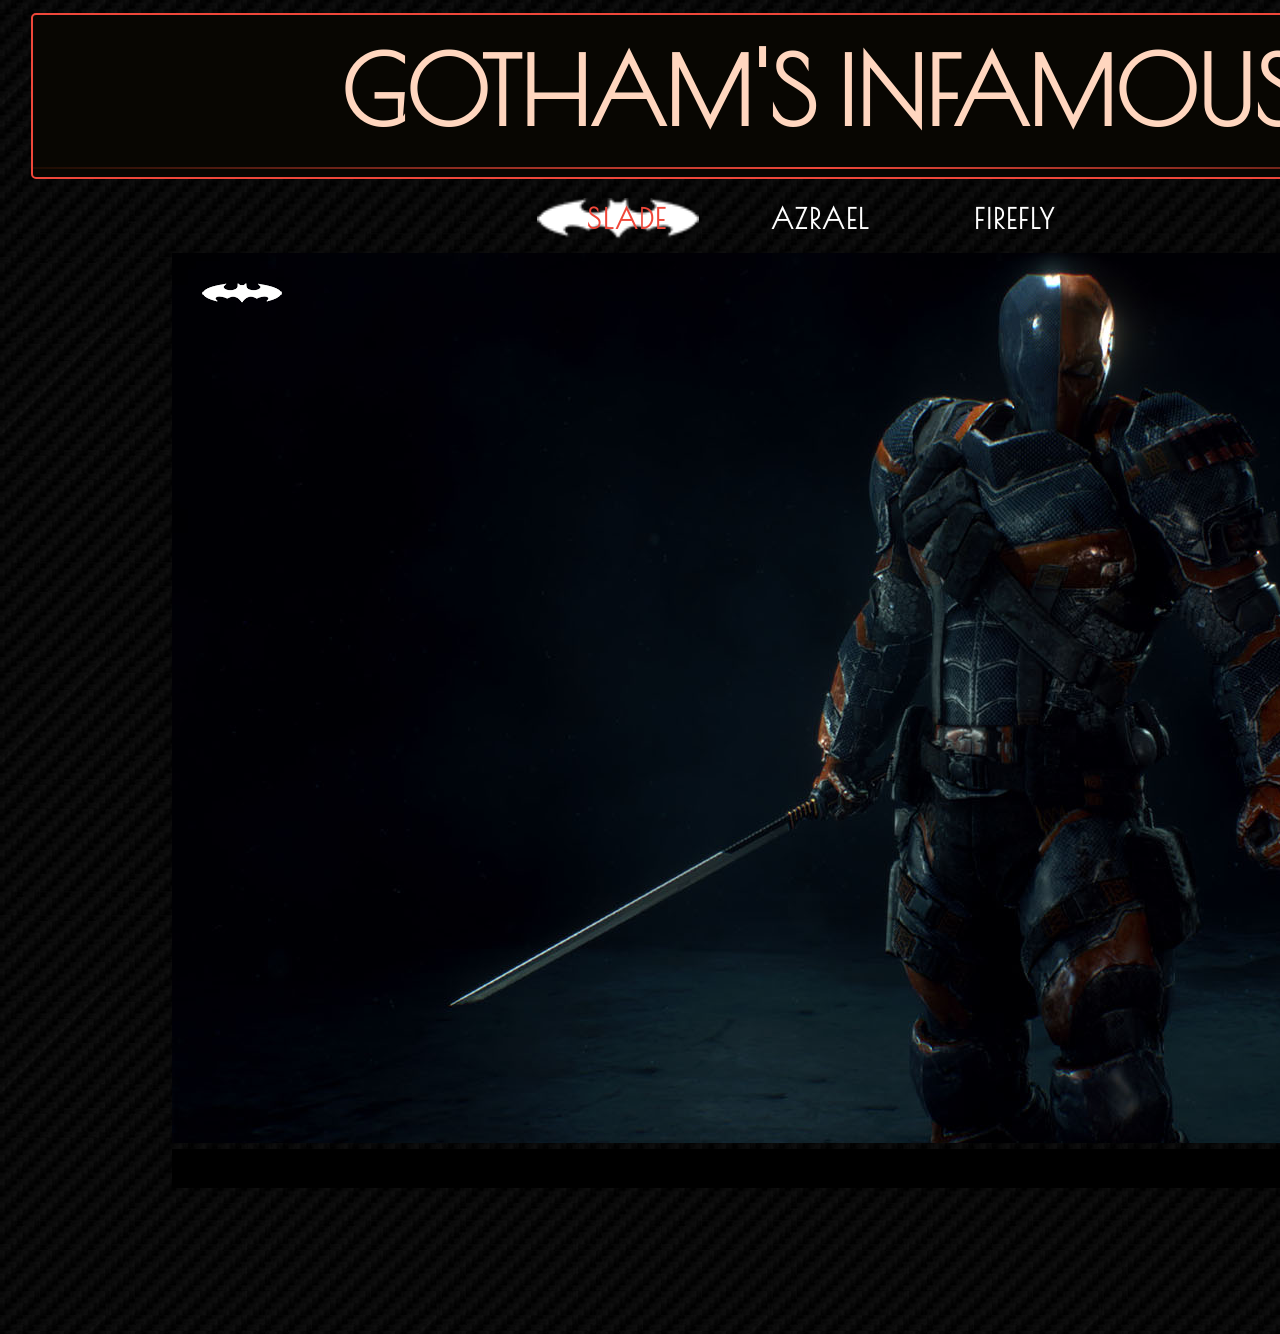
<file: WebDesign/batman/index.html>
<!DOCTYPE html>
<html lang="en">
<head>
<meta charset="UTF-8">
        <title>Batman</title>


<link href="https://fonts.googleapis.com/css?family=Poiret+One" rel="stylesheet">
<link href="stylesheet.css" rel="stylesheet">
  <script type="text/javascript" src="//code.jquery.com/jquery-1.8.3.js"></script>
  <script type="text/javascript" src="http://qtip2.com/v/stable/jquery.qtip.js"></script>
    <link rel="stylesheet" type="text/css" href="QTIP.css">

<link rel="icon" href="favicon.ico" type="image/x-icon">
<link rel="shortcut icon" href="favicon.ico" type="image/x-icon">


    
<style type="text/css">
body {
padding: 5px;
}

.tooltip-content {
    display: inline;
    position:relative;
}
</style>


<script type='text/javascript'>//<![CDATA[
$(window).load(function(){
// Create the tooltips only when document ready
$(document).ready(function () {
    // MAKE SURE YOUR SELECTOR MATCHES SOMETHING IN YOUR HTML!!!
    $('area[alt]').each(function () {
        var elem = $(this),
            map = elem.parent(),
            image = $('img[usemap="#'+map.attr('name')+'"]');
        
        elem.qtip({
            content: {
                text: $('#charMap-' + elem.attr('alt')), // Attempt to grab content from #statesMap-<State> elements first
                attr: 'alt' // No content? Grab the content from the 'alt' attribute
            },
            position: {
                viewport: image
            },
            show: {
                event: 'hover',
                solo: true
            },
            hide: {
                // Allow the user to hover on the tooltip
                fixed: true,
                delay: 200
            },
            style: {
                classes: 'qtip-tipsy'
            }
        });
    });
});
});//]]> 

</script>

<!----------------------------------------------------------------------o-->
</head>


<body>
<div id="wrapper">

<a id="top"></a>

<header>

<h1>GOTHAM'S INFAMOUS</h1>
<hr />

</header>

<div id="nav" class="container">
	<ul>
		<li><a class="current" href="index.html">SLADE</a></li>
		<li><a href="Azrael.html">AZRAEL</a></li>
		<li><a href="Firefly.html">FIREFLY</a></li>	
	</ul>
</div>


<main>
<nav role="navigation">
  <div id="menuToggle">

    <input type="checkbox" />
    
	<span></span>
	<span></span>   

    <ul id="menu">
     <a href="#"><h2>Deathstroke</h2></a>
<!-- 		<p> My name is character name </p></li>
      <a href="https://erikterwan.com/" target="_blank"><li>Show me more</li></a>
-->
<li> Identity: Slade Wilson</li> 
<li> Alias: </li> 
<li> Lethality: High</li> 
<li> Notoriety: Medium</li> 
<li> Volatility: Low</li> 
<li> Location: Unkown</li> 
<li> Bio: </li> 
<p> Possesses enhanced strength, speed, agility, and durability granted by an experimental serum. Also possesses a healing factor in his blood that enables him to recover from physical injury much faster than a normal person; however, it does have limitations, as it could not heal his missing eye and cannot regenerate entire limbs.</p>
    </ul>
  </div>
</nav>

 <div id="demo-imagemap">

    <img width="1582" height="890" border="0" usemap="#charMap" outline: none; alt="deathstroke" src="deathstroke.jpg" />
    <map id="charMap" name="charMap" outline: none;>
    <area target="" alt="sword" title="sword" href="" coords="310,754,261,754,726,495,718,525" shape="poly">
    <area target="" alt="pouches" title="pouches" href="" coords="799,362,849,285,792,186,765,182,720,251,737,286,768,334" shape="poly">
    <area target="" alt="radio" title="radio" href="" coords="986,569,1006,576,1032,668,996,701,987,704,940,581,972,550" shape="poly">
    <area target="" alt="grenade" title="grenade" href="" coords="973,517,1003,504,1001,478,990,457,978,442,944,460,952,490" shape="poly">
    <area target="" alt="shells" title="shells" href="" coords="1014,229,1085,205,1079,185,1054,157,986,178" shape="poly">
    <area target="" alt="helmet" title="helmet" href="" coords="887,180,933,138,947,75,926,25,905,16,852,22,832,40,825,75,831,124,850,159,870,176" shape="poly">
    <area target="" alt="belt" title="belt" href="" coords="748,514,779,544,894,532,943,511,958,509,933,464,828,471,754,465,743,497" shape="poly">
    <area target="" alt="idk" title="idk" href="" coords="1085,242,1103,263,1109,286,1078,305,1046,316,1026,284,1029,263" shape="poly">
    </map>
  
    <div id="charMap-sword" class="tooltip-content">
       <a href="index.html">It's a super cool sword</a>
    </div>
	
    <div id="charMap-pouches" class="tooltip-content">
        <a href="index.html">dope-ass pouch</a>
    </div>
    
    <div id="charMap-radio" class="tooltip-content">
        <a href="index.html">cool radio</a>
    </div>

    <div id="charMap-grenade" class="tooltip-content">
        <a href="index.html"> ...boom</a>
    </div>

    <div id="charMap-shells" class="tooltip-content">
        <a href="index.html"> Can't always rely on the sword...</a>
    </div>

    <div id="charMap-helmet" class="tooltip-content">
        <a href="index.html"> Signature helmet after the loss of his right eye.</a>
    </div>

    <div id="charMap-belt" class="tooltip-content">
        <a href="index.html"> A belt...of...utility</a>
    </div>

    <div id="charMap-idk" class="tooltip-content">
        <a href="index.html"> idk what this is</a>
    </div>

</div>


<div id="strip"></div>


</main>


</div>

<script>
  // tell the embed parent frame the height of the content
  if (window.parent && window.parent.parent){
    window.parent.parent.postMessage(["resultsFrame", {
      height: document.body.getBoundingClientRect().height,
      slug: "None"
    }], "*")
  }
</script>

</body>
</html>
</file>
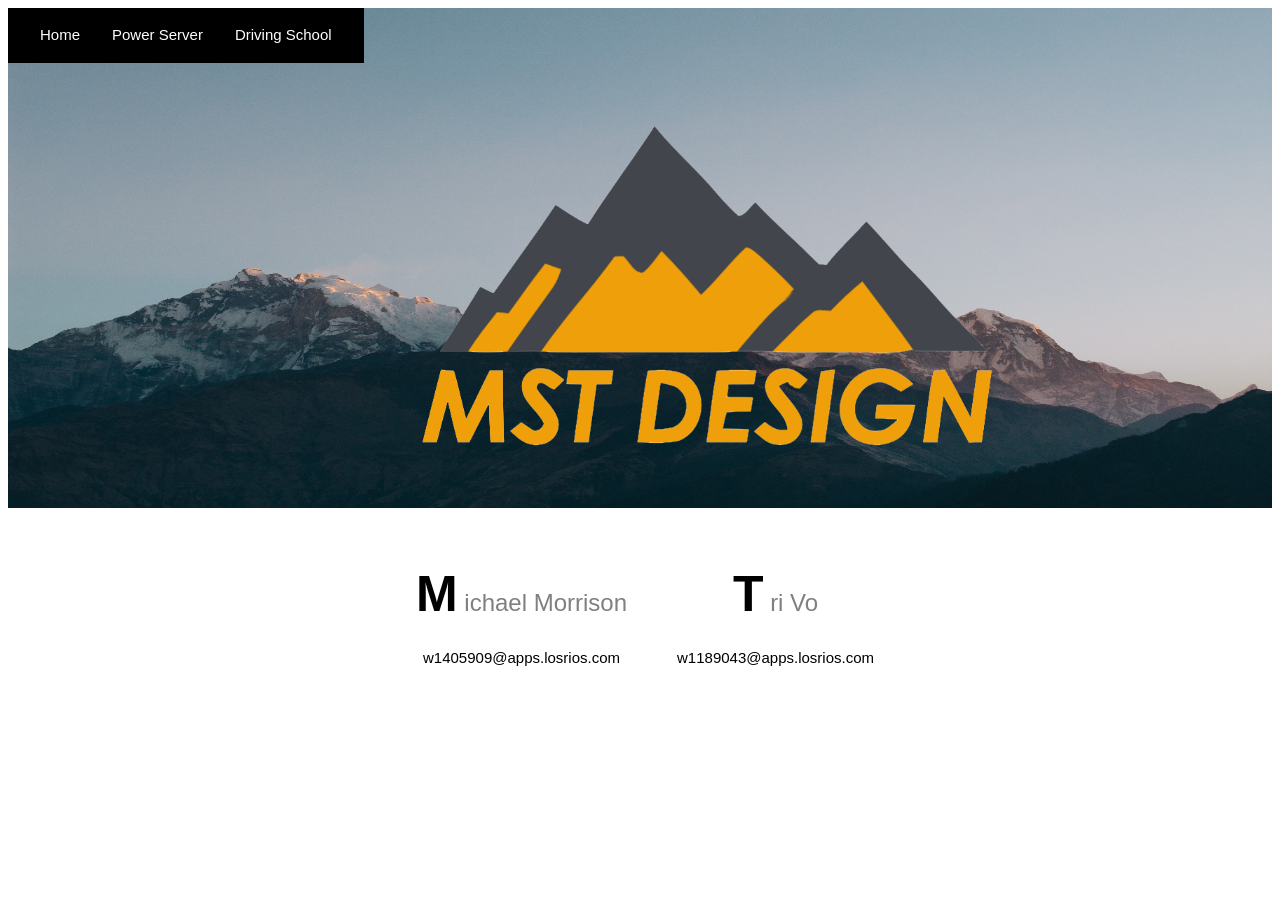
<file: WebDesign/MST Designs/index.html>
<!DOCTYPE html>
<html lang="en">
<head>
<meta charset="UTF-8">
<title>Team MST</title>
<meta charset="UTF-8">
<link rel="stylesheet" href="styles/index.css">
<link rel="icon" href="drivingschool/images/favicon.ico" type="image/x-icon">
<link rel="shortcut icon" href="drivingschool/images/favicon.ico" type="image/x-icon">

</head>

<body>

<div class="topbar">
 <div class="bar">
  <a href="index.html" class="button">Home</a>
  <a href="http://power.arc.losrios.edu/" class="button">Power Server</a>
  <a href="drivingschool/index.html" class="button">Driving School</a>
 </div>
</div>

<div class="displayContainer">
<img src="images/background4k.jpg" style="width:100%;min-height:250px;max-height:500px;">
  <div class="logo"><img src="images/mstlogo(big).png" class="resizeLogo" ></div>
</div>

<div class="info">
<div class="row">
<div class="third">
  <h3>
  <div class="hello"><strong>M</strong><span class="hellotext">Howdy!</span></div>
  <a href="mailto:w1405909@apps.losrios.com?subject=Feedback" class="email">ichael Morrison</a></h3>
  <p>w1405909@apps.losrios.com</p>
</div>

<div class="third">
  <h3>
  <div class="hello"><strong>T</strong><span class="hellotext">Partner!</span></div>
  <a href="mailto:w1189043@apps.losrios.com?subject=Feedback" class="email">ri Vo</a></h3>
  <p>w1189043@apps.losrios.com</p>
</div>

</div>
</div>

</body>
</html>
</file>
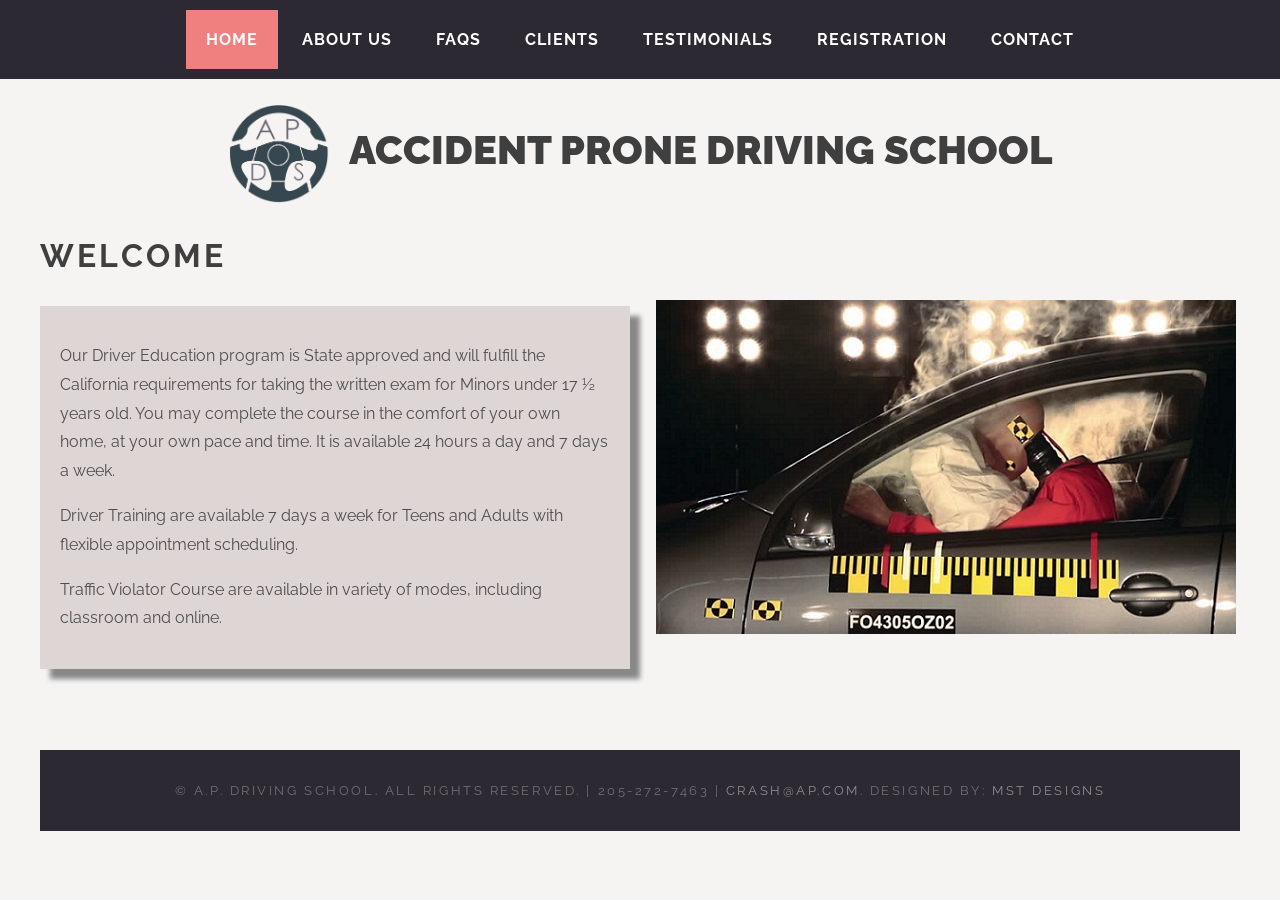
<file: WebDesign/MST Designs/drivingschool/index.html>
<!DOCTYPE html>
<html>
<head>
	<title>Accident Prone Driving School</title>
	<meta charset="UTF-8">
	<link rel="stylesheet" href="stylesheets/layout.css?v={random number/string}">
	<link rel="stylesheet" href="stylesheets/indexcontent.css?v={random number/string}">
	<link rel="icon" href="images/favicon.ico" type="image/x-icon">
	<link rel="shortcut icon" href="images/favicon.ico" type="image/x-icon">
	<link href="https://fonts.googleapis.com/css?family=Raleway" rel="stylesheet">
</head><!-- End head -->

<body>

<div id="header">
	<div id="nav" class="container">
		<ul>
			<li><a class="current" href="index.html">Home</a></li>
			<li><a href="about.html">About Us</a></li>
			<li><a href="FAQ.html">FAQs</a></li>
			<li><a href="clients.html">Clients</a></li>
			<li><a href="testimonials.html">Testimonials</a></li>
			<li><a href="registration.html">Registration</a></li>
			<li><a href="contact.html">Contact</a></li>
		</ul>
	</div>
</div>

<div id="logo" class="container">
	<h1><img src="images/wheel.png" height="100" width="100"><a href="index.html"><span>Accident Prone DRIVING SCHOOL</span></a></h1>
</div>

<div id="page" class="container">
	<div id="content">
		<div class="title">
			<h2>Welcome</h2>
		</div>
	<div id="formwrap2">
		<p>Our Driver Education program is State approved and will fulfill the California requirements for taking the written exam for Minors under 17 &frac12; years old. You may complete the course in the comfort of your own home, at your own pace and time. It is available 24 hours a day and 7 days a week.</p>
		<p>Driver Training are available 7 days a week for Teens and Adults with flexible appointment scheduling.</p>
		<p>Traffic Violator Course are available in variety of modes, including classroom and online.</p>
	</div></div>
	<div id="sidebar">
	<div id="slideshow">
	  <div class="slide-wrapper">
	    <div class="slide"><img src="images/welcome.jpg"></div>
			<div class="slide"><img src="images/welcome2.jpg"></div>
			<div class="slide"><img src="images/welcome3.jpg"></div>
			<div class="slide"><img src="images/welcome4.jpg"></div>
	  </div>
	</div>
</div>
</div>

<div id="copyright" class="container">
	<p>&copy; A.P. Driving School. All rights reserved. | 205-272-7463 | <a href="mailto:crash@ap.com">crash@ap.com</a>. Designed by: <a href="http://power.arc.losrios.edu/~lgroup1/cisw300/">MST Designs</a></p>
</div>
</body><!-- End body -->
</html><!-- End html -->
</file>
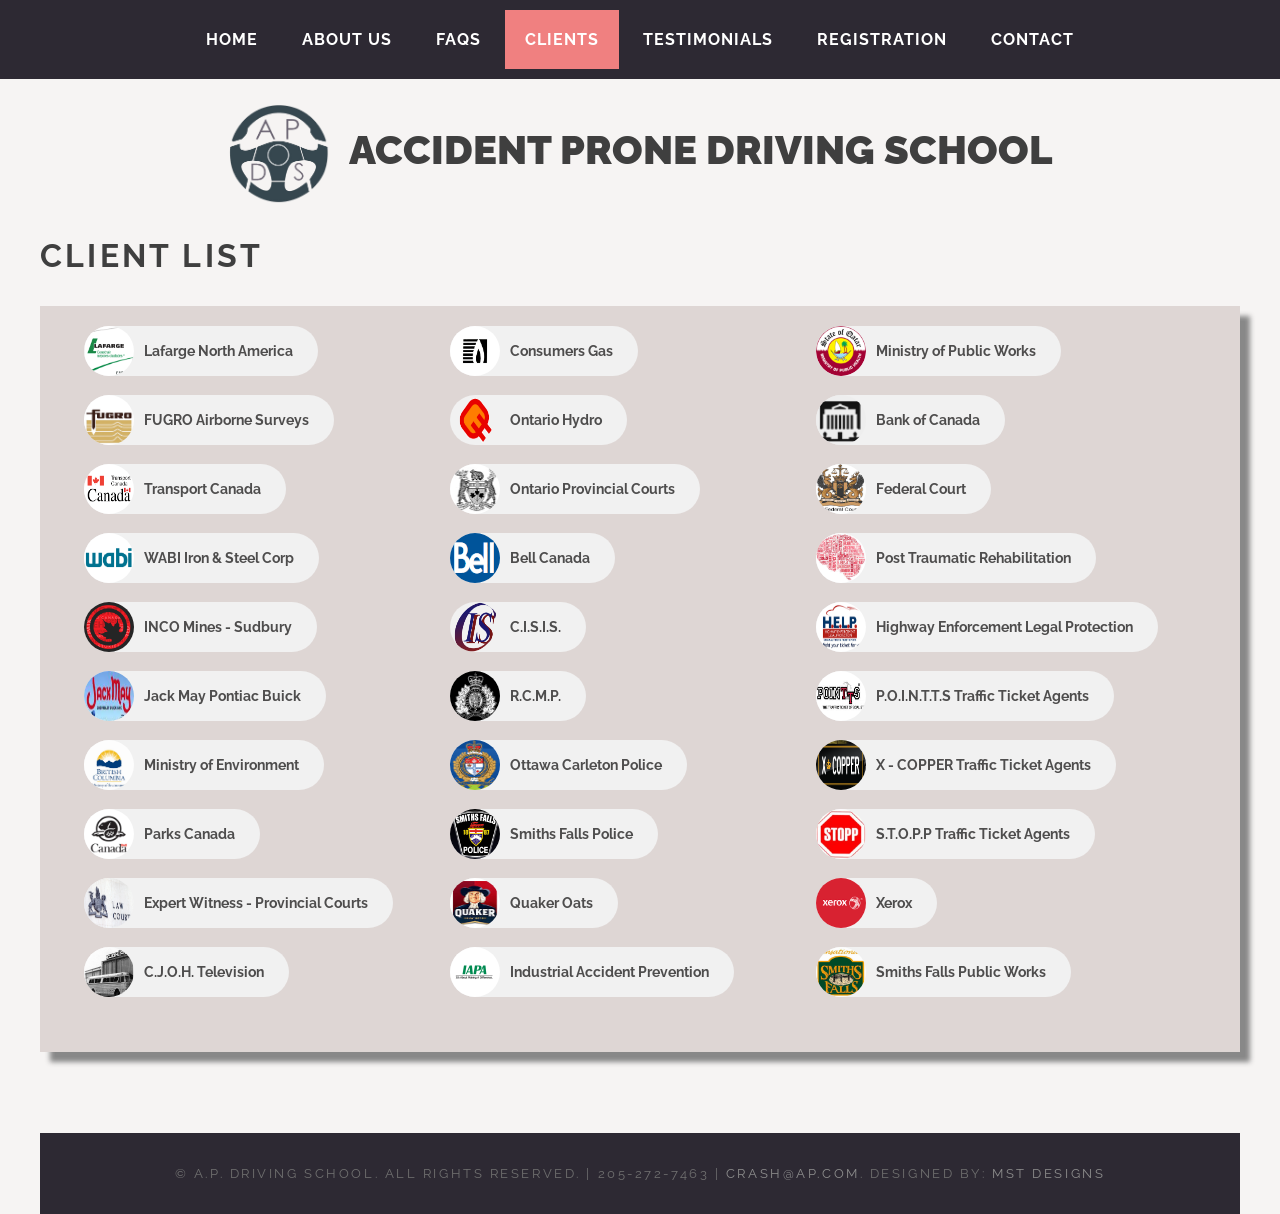
<file: WebDesign/MST Designs/drivingschool/clients.html>
<!DOCTYPE html>
<html>
<head>
	<title>Accident Prone Driving School</title>
	<meta charset="UTF-8">
	<link rel="stylesheet" href="stylesheets/layout.css">
	<link rel="stylesheet" href="stylesheets/clientcontent.css">
	<link rel="icon" href="images/favicon.ico" type="image/x-icon">
	<link rel="shortcut icon" href="images/favicon.ico" type="image/x-icon">
<link href="https://fonts.googleapis.com/css?family=Raleway" rel="stylesheet">
</head><!-- End head -->

<body>

<div id="header">
	<div id="nav" class="container">
		<ul>
			<li><a href="index.html">Home</a></li>
			<li><a href="about.html">About Us</a></li>
			<li><a href="FAQ.html">FAQs</a></li>
			<li><a class="current" href="clients.html">Clients</a></li>
			<li><a href="testimonials.html">Testimonials</a></li>
			<li><a href="registration.html">Registration</a></li>
			<li><a href="contact.html">Contact</a></li>
		</ul>
	</div>
</div>

<div id="logo" class="container">
	<h1><img src="images/wheel.png" height="100" width="100"><a href="index.html"><span>Accident Prone DRIVING SCHOOL</span></a></h1>
</div>

<div id="page" class="container">
	<div id="content">
		<div class="title">
			<h2>CLIENT LIST</h2>
		</div>
<div id="formwrap">
	<div class="container">
		<div class="row">
			<div class="column"><!-- Column 1 -->
				<div class="chip">
				<img src="images/clients/1.gif" width="96" height="96">
				<b>Lafarge North America</b>
				</div><br><br>

				<div class="chip">
				<img src="images/clients/2.jpg" width="96" height="96">
				<b>FUGRO Airborne Surveys</b>
				</div><br><br>

				<div class="chip">
				<img src="images/clients/3.png" width="96" height="96">
				<b>Transport Canada</b>
				</div><br><br>

				<div class="chip">
				<img src="images/clients/4.png" width="96" height="96">
				<b>WABI Iron &amp; Steel Corp</b>
				</div><br><br>

				<div class="chip">
				<img src="images/clients/5.png" width="96" height="96">
				<b>INCO Mines - Sudbury</b>
				</div><br><br>

				<div class="chip">
				<img src="images/clients/6.png" width="96" height="96">
				<b>Jack May Pontiac Buick</b>
				</div><br><br>

				<div class="chip">
				<img src="images/clients/7.jpg" width="96" height="96">
				<b>Ministry of Environment</b>
				</div><br><br>

				<div class="chip">
				<img src="images/clients/8.jpg" width="96" height="96">
				<b>Parks Canada</b>
				</div><br><br>

				<div class="chip">
				<img src="images/clients/9.jpg" width="96" height="96">
				<b>Expert Witness - Provincial Courts</b>
				</div><br><br>

				<div class="chip">
				<img src="images/clients/10.jpg" width="96" height="96">
				<b>C.J.O.H. Television</b>
				</div><br><br>
			</div><!-- End of Column 1-->

			<div class="column"><!-- Column 2 -->
				<div class="chip">
				<img src="images/clients/11.jpg" width="96" height="96">
				<b>Consumers Gas</b>
				</div><br><br>

				<div class="chip">
				<img src="images/clients/12.png" width="96" height="96">
				<b>Ontario Hydro</b>
				</div><br><br>

				<div class="chip">
				<img src="images/clients/13.png" width="96" height="96">
				<b>Ontario Provincial Courts</b>
				</div><br><br>

				<div class="chip">
				<img src="images/clients/14.png" width="96" height="96">
				<b>Bell Canada</b>
				</div><br><br>

				<div class="chip">
				<img src="images/clients/15.png" width="96" height="96">
				<b>C.I.S.I.S.</b>
				</div><br><br>

				<div class="chip">
				<img src="images/clients/16.png" width="96" height="96">
				<b>R.C.M.P.</b>
				</div><br><br>

				<div class="chip">
				<img src="images/clients/17.png" width="96" height="96">
				<b>Ottawa Carleton Police</b>
				</div><br><br>

				<div class="chip">
				<img src="images/clients/18.png" width="96" height="96">
				<b>Smiths Falls Police</b>
				</div><br><br>

				<div class="chip">
				<img src="images/clients/19.png" width="96" height="96">
				<b>Quaker Oats</b>
				</div><br><br>

				<div class="chip">
				<img src="images/clients/20.gif" width="96" height="96">
				<b>Industrial Accident Prevention </b>
				</div><br><br>
			</div><!-- End of Column 2-->

			<div class="column"><!-- Column 3 -->
				<div class="chip">
				<img src="images/clients/21.png" width="96" height="96">
				<b>Ministry of Public Works</b>
				</div><br><br>

				<div class="chip">
				<img src="images/clients/22.png" width="96" height="96">
				<b>Bank of Canada</b>
				</div><br><br>

				<div class="chip">
				<img src="images/clients/23.png" width="96" height="96">
				<b>Federal Court</b>
				</div><br><br>

				<div class="chip">
				<img src="images/clients/24.png" width="96" height="96">
				<b>Post Traumatic Rehabilitation</b>
				</div><br><br>

				<div class="chip">
				<img src="images/clients/25.png" width="96" height="96">
				<b>Highway Enforcement Legal Protection</b>
				</div><br><br>

				<div class="chip">
				<img src="images/clients/26.png" width="96" height="96">
				<b>P.O.I.N.T.T.S Traffic Ticket Agents</b>
				</div><br><br>

				<div class="chip">
				<img src="images/clients/27.png" width="96" height="96">
				<b>X - COPPER Traffic Ticket Agents</b>
				</div><br><br>

				<div class="chip">
				<img src="images/clients/28.png" width="96" height="96">
				<b>S.T.O.P.P Traffic Ticket Agents</b>
				</div><br><br>

				<div class="chip">
				<img src="images/clients/29.png" width="96" height="96">
				<b>Xerox</b>
				</div><br><br>

				<div class="chip">
				<img src="images/clients/30.png" width="96" height="96">
				<b>Smiths Falls Public Works</b>
				</div><br><br>
			</div><!-- End of Column 3-->
		</div>
	</div>
</div>
	</div>
</div>
<div id="copyright" class="container">
	<p>&copy; A.P. Driving School. All rights reserved. | 205-272-7463 | <a href="mailto:crash@ap.com">crash@ap.com</a>. Designed by: <a href="http://power.arc.losrios.edu/~lgroup1/cisw300/">MST Designs</a></p>
</div>
</body><!-- End body -->
</html><!-- End html -->
</file>
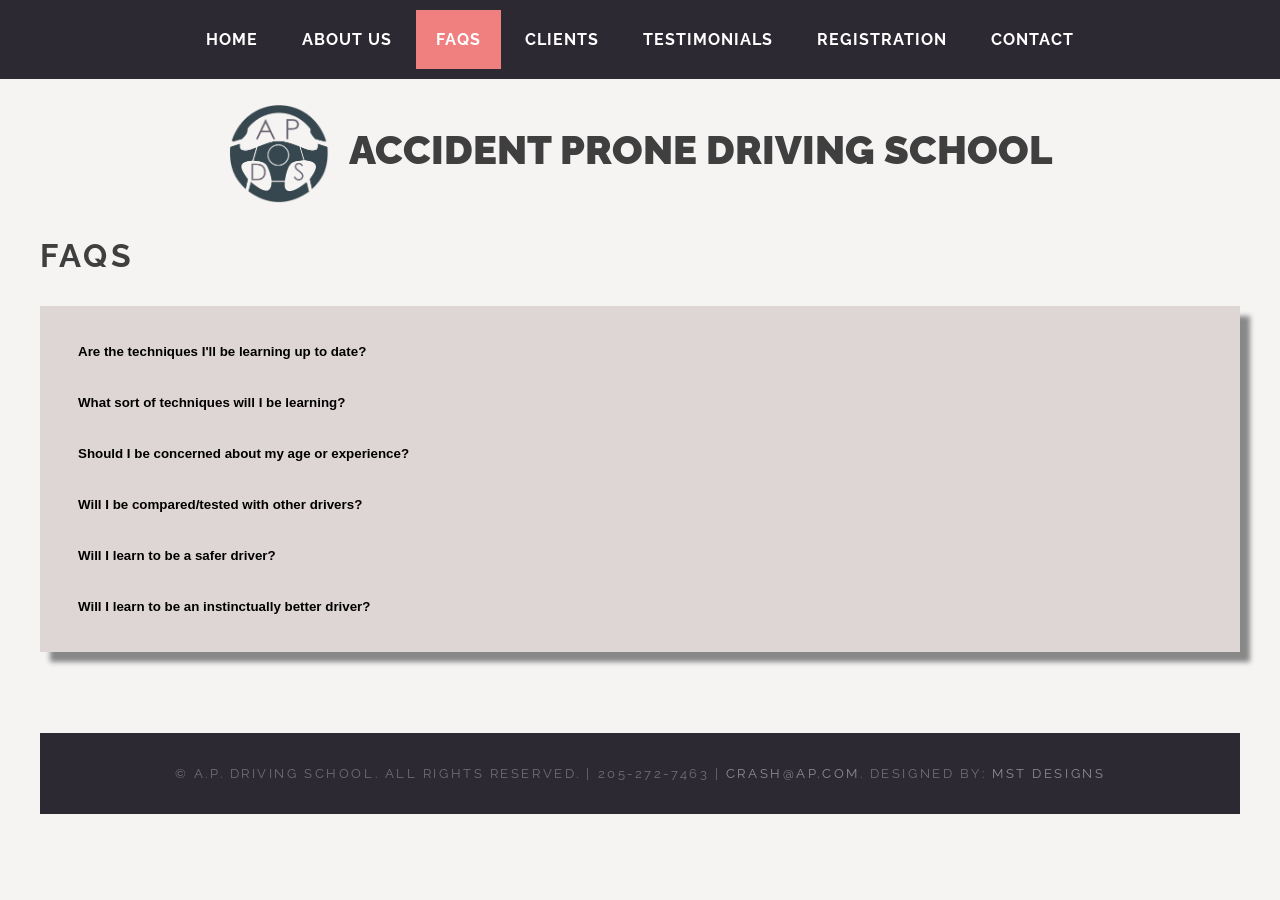
<file: WebDesign/MST Designs/drivingschool/FAQ.html>
<!DOCTYPE html>
<html>
<head>
	<title>Accident Prone Driving School</title>
	<meta charset="UTF-8">
	<link rel="stylesheet" href="stylesheets/layout.css?v={random number/string}">
	<link rel="stylesheet" href="stylesheets/faqcontent.css?v={random number/string}">
	<link rel="icon" href="images/favicon.ico" type="image/x-icon">
	<link rel="shortcut icon" href="images/favicon.ico" type="image/x-icon">
	<link href="https://fonts.googleapis.com/css?family=Raleway" rel="stylesheet">
</head><!-- End head -->

<body>

<div id="header">
	<div id="nav" class="container">
		<ul>
			<li><a href="index.html">Home</a></li>
			<li><a href="about.html">About Us</a></li>
			<li><a class="current" href="FAQ.html">FAQs</a></li>
			<li><a href="clients.html">Clients</a></li>
			<li><a href="testimonials.html">Testimonials</a></li>
			<li><a href="registration.html">Registration</a></li>
			<li><a href="contact.html">Contact</a></li>
		</ul>
	</div>
</div>

<div id="logo" class="container">
	<h1><img src="images/wheel.png" height="100" width="100"><a href="index.html"><span>Accident Prone DRIVING SCHOOL</span></a></h1>
</div>

<div id="page" class="container">
	<div id="content">
		<div class="title">
			<h2>FAQs</h2>
		</div>
<div id="formwrap">
<button class="accordion">Are the techniques I'll be learning up to date?</button>
<div class="panel">
  <p>You will Learn &amp; Practice up to date skills and techniques required to handle the most common emergency driving situations. These techniques have been developed in today's modern vehicles - the techniques are not from the past generation of vehicles which operated &amp; handled differently.</p>
</div>

<button class="accordion">What sort of techniques will I be learning?</button>
<div class="panel">
  <p>How to CONTROL direction and speed individually, the difference between "LOSS OF TRACTION" and "LOSS OF CONTROL," keeping your foot ON the GAS while you are sliding is not a choice but a necessity to regain &amp; maintain CONTROL of your vehicle, the difference between SLIDING and SKIDDING, how to "SLOW DOWN" as "QUICKLY as POSSIBLE" rather than STOPPING as quick as possible resulting in perfect CONTROLLED Emergency stops.</p>
</div>

<button class="accordion">Should I be concerned about my age or experience?</button>
<div class="panel">
  <p>You don't have to be concerned about your age or driving experience, since these techniques are new to all drivers everyone starts on equal footing.</p>
</div>

<button class="accordion">Will I be compared/tested with other drivers?</button>
<div class="panel">
  <p>You will not be Tested or compared to others. Our only grading system measures EFFORT. Everyone completes our program and becomes a safer driver unless they are not willing to learn &amp; put out the effort. In this occasional situation the student is removed from the program so as to not interfere with those wanting to learn. (No Money refunded ). We also work with challenged drivers, post stroke and post traumatic individuals.</p>
</div>

<button class="accordion">Will I learn to be a safer driver?</button>
<div class="panel">
  <p>YOU will learn how to safely make swerving moves around things in YOUR path, and that when YOU find YOURSELF in a bad situation for whatever reason, NO-ONE and NOTHING can create more space for YOU to get out of trouble. </p>
</div>

<button class="accordion">Will I learn to be an instinctually better driver?</button>
<div class="panel">
  <p>YOU will learn how to operate your vehicle by FEEL. Not by trying to figure out what is happening and then trying to decide what to do about it. By the time this is accomplished the emergency has developed into an uncontrollable situation.</p> 
</div>
	</div>

<script>
var acc = document.getElementsByClassName("accordion");
var i;

for (i = 0; i < acc.length; i++) {
    acc[i].onclick = function(){
        this.classList.toggle("active");
        var panel = this.nextElementSibling;
        if (panel.style.display === "block") {
            panel.style.display = "none";
        } else {
            panel.style.display = "block";
        }
    }
}
</script>




</div>
</div>

<div id="copyright" class="container">
	<p>&copy; A.P. Driving School. All rights reserved. | 205-272-7463 | <a href="mailto:crash@ap.com">crash@ap.com</a>. Designed by: <a href="http://power.arc.losrios.edu/~lgroup1/cisw300/">MST Designs</a></p>
</div>
</body><!-- End body -->
</html><!-- End html -->
</file>
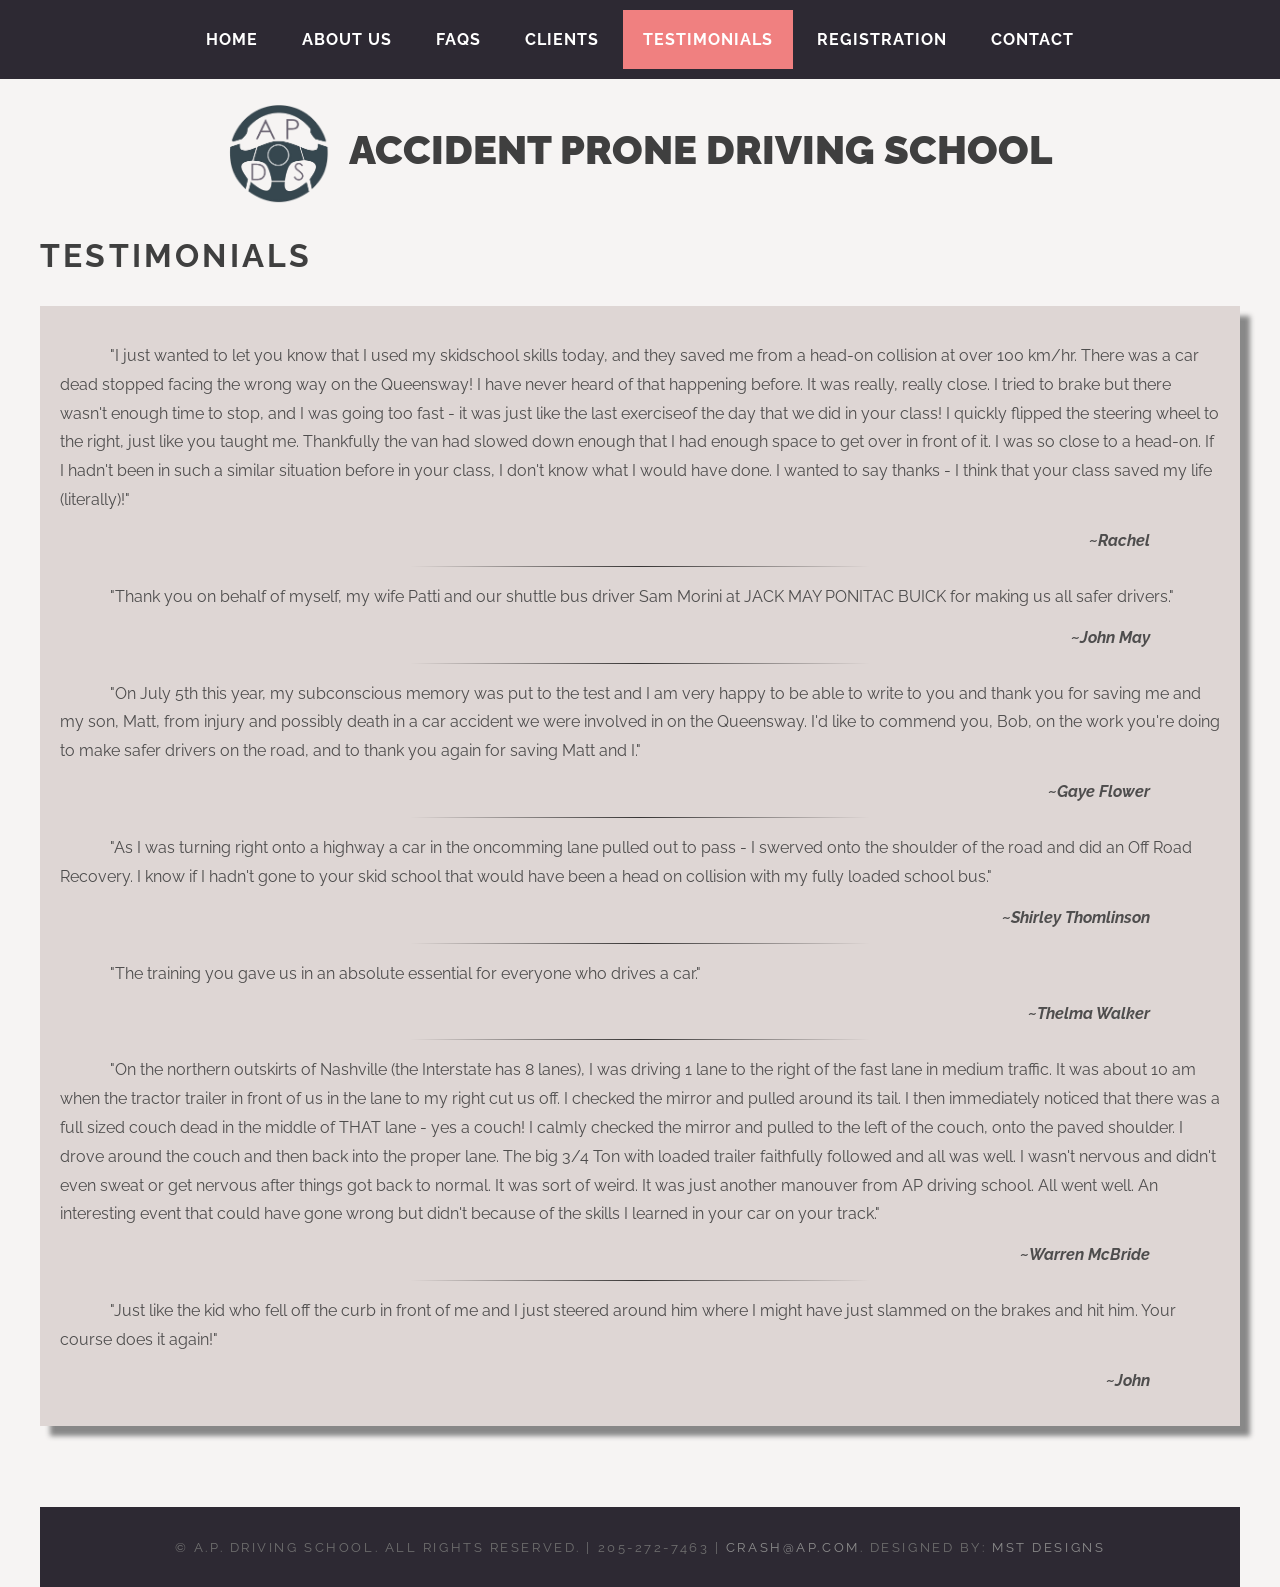
<file: WebDesign/MST Designs/drivingschool/testimonials.html>
<!DOCTYPE html>
<html>
<head>
	<title>Accident Prone Driving School</title>
	<meta charset="UTF-8">
	<link rel="stylesheet" href="stylesheets/layout.css?v={random number/string}">
	<link rel="stylesheet" href="stylesheets/testimonialscontent.css?v={random number/string}">
	<link rel="icon" href="images/favicon.ico" type="image/x-icon">
	<link rel="shortcut icon" href="images/favicon.ico" type="image/x-icon">
	<link href="https://fonts.googleapis.com/css?family=Raleway" rel="stylesheet">
</head><!-- End head -->

<body>

<div id="header">
	<div id="nav" class="container">
		<ul>
			<li><a href="index.html">Home</a></li>
			<li><a href="about.html">About Us</a></li>
			<li><a href="FAQ.html">FAQs</a></li>
			<li><a href="clients.html">Clients</a></li>
			<li><a class="current" href="testimonials.html">Testimonials</a></li>
			<li><a href="registration.html">Registration</a></li>
			<li><a href="contact.html">Contact</a></li>
		</ul>
	</div>
</div>

<div id="logo" class="container">
	<h1><img src="images/wheel.png" height="100" width="100"><a href="index.html"><span>Accident Prone DRIVING SCHOOL</span></a></h1>
</div>

<div id="page" class="container">
	<div id="content">
		<div class="title">
			<h2>TESTIMONIALS</h2>
		</div>
<div id="formwrap">
<p class="indent">"I just wanted to let you know that I used my skidschool skills today, and they saved me from a head-on collision at over 100 km/hr. There was a car dead stopped facing the wrong way on the Queensway! I have never heard of that happening before. It was really, really close. I tried to brake but there wasn't enough time to stop, and I was going too fast - it was just like the last exerciseof the day that we did in your class! I quickly flipped the steering wheel to the right, just like you taught me. Thankfully the van had slowed down enough that I had enough space to get over in front of it. I was so close to a head-on. If I hadn't been in such a similar situation before in your class, I don't know what I would have done. I wanted to say thanks - I think that your class saved my life (literally)!"
<div class="name"><em><b>~Rachel</b></em></div></p>

<hr>

<p class="indent">"Thank you on behalf of myself, my wife Patti and our shuttle bus driver Sam Morini at JACK MAY PONITAC BUICK for making us all safer drivers."
<div class="name"><em><b>~John May</b></em></div></p>
 
<hr>

<p class="indent">"On July 5th this year, my subconscious memory was put to the test and I am very happy to be able to write to you and thank you for saving me and my son, Matt, from injury and possibly death in a car accident we were involved in on the Queensway. I'd like to commend you, Bob, on the work you're doing to make safer drivers on the road, and to thank you again for saving Matt and I."
<div class="name"><em><b>~Gaye Flower</b></em></div></p>

<hr>

<p class="indent">"As I was turning right onto a highway a car in the oncomming lane pulled out to pass - I swerved onto the shoulder of the road and did an Off Road Recovery. I know if I hadn't gone to your skid school that would have been a head on collision with my fully loaded school bus."
<div class="name"><em><b>~Shirley Thomlinson</b></em></div></p>

<hr>

<p class="indent">"The training you gave us in an absolute essential for everyone who drives a car."
<div class="name"><em><b>~Thelma Walker</b></em></div></p>

<hr>

<p class="indent">"On the northern outskirts of Nashville (the Interstate has 8 lanes), I was driving 1 lane to the right of the fast lane in medium traffic. It was about 10 am when the tractor trailer in front of us in the lane to my right cut us off. I checked the mirror and pulled around its tail. I then immediately noticed that there was a full sized couch dead in the middle of THAT lane - yes a couch! I calmly checked the mirror and pulled to the left of the couch, onto the paved shoulder. I drove around the couch and then back into the proper lane. The big 3/4 Ton with loaded trailer faithfully followed and all was well. I wasn't nervous and didn't even sweat or get nervous after things got back to normal. It was sort of weird. It was just another manouver from AP driving school. All went well. An interesting event that could have gone wrong but didn't because of the skills I learned in your car on your track."
<div class="name"><em><b>~Warren McBride</b></em></div></p>

<hr>

<p class="indent">"Just like the kid who fell off the curb in front of me and I just steered around him where I might have just slammed on the brakes and hit him. Your course does it again!"
<div class="name"><em><b>~John</b></em></div></p>

</div>

<div id="copyright" class="container">
	<p>&copy; A.P. Driving School. All rights reserved. | 205-272-7463 | <a href="mailto:crash@ap.com">crash@ap.com</a>. Designed by: <a href="http://power.arc.losrios.edu/~lgroup1/cisw300/">MST Designs</a></p>
</div>
</body><!-- End body -->
</html><!-- End html -->
</file>
<file: WebDesign/batman/stylesheet.css>
.hebrew {
    direction: rtl;
}

/*
@font-face {
 font-family: 'justice-league';
 src: url(justice-league.TTF);
}
*/

body
{
//background-color:#1b0c03;
background-image: url("back22.jpg");
margin-left: 26px;

}



#wrapper {
//border: thin solid #036;
width: 1580px;
text-align:left;
//background-color: #27232b;
margin: 0px auto;
}

header {
background-color:#080602;
padding-top: 0px;
padding-right: 0px;
padding-bottom: 0px;
padding-left: 0px;
text-align: center;
border: 2px solid #ef473a;
border-radius: 5px;
}

header h1 {
text-align: center;
font-family: 'Poiret One', cursive;
font-weight: bold;
font-size: 94px;
}

nav {
//background-color: #210920;
padding: 0px;
text-align: center;
//opacity: 0;
}

nav h2 {
  padding: 0px;
  font-size: 32px;
  font-family: 'Poiret One', cursive;
  font-weight: bold;
}





.container{
	//padding: 10px 0px 10px 0px;
	width: 1200px;
	margin: 0px auto;
	
}


#nav ul{
	margin: 0;
	padding: 30px 0px 10px 0px;
	list-style: none;
	line-height: normal;
	text-align: center;
	//padding: 0px 50px;
}
	
#nav li{
	display: inline-block;
}
	
#nav a{
	//display: block;
	padding: 5px 50px;
	letter-spacing: 2px;
	text-decoration: none;
	text-transform: uppercase;
	font-size: 1.7em;
	font-weight: 700;
	color: #FFF;
	font-family: 'Poiret One', cursive;
	font-weight: bold;
	//
}
	
#nav a:hover{
	text-decoration: none;
	color: #ef473a;
}

#nav .current{
	color: #ef473a;
	background-image: url("symbol2.png");
	background-repeat: no-repeat;
	background-size: 90%;
	//width: 50px;
}


















aside {
background-color: #090638;
float: left;
width: 195px;
padding-top: 15px;
padding-right: 10px;
padding-bottom: 500px;
padding-left: 20px;
clear: both;
}

main {
margin-top: 0px;
margin-right: 0px;
margin-bottom: 0px;
margin-left: 225px;
padding-top: 0px;
padding-right: 20px;
padding-bottom: 0px;
padding-left: 20px;

}

footer {
background-color: #231807;
padding-top: 0px;
padding-right: 10px;
padding-bottom: 0px;
padding-left: 20px;
clear: both;
z-index: 5;
}




h1 {
	text-align: left;
	color:#ffd6bf;
	font-family: "Century Gothic";
	font-size: 54px;
	
	font-variant: normal;

	line-height: 26.4px;
}


h2 {
	color:#870734;
	font-family: "Century Gothic";
	font-size: 24px;
	font-style: normal;
	font-variant: normal;
	font-weight: 500;
	line-height: 26.4px;
}

p {
	color:#ef473a;
	font-family: "Century Gothic", CenturyGothic, AppleGothic, sans-serif;
	font-size: 14px;
	font-style: normal;
	font-variant: normal;
	font-weight: 400;
	line-height: 20px;
}

hr {
    color: white;
    border: 0;
    height: 2px;
    background-image: linear-gradient(to right, #1b0c03 , #ef473a , #1b0c03);   
 
}

ul {
  list-style-type: none;
}

a {	text-decoration:none;
	color: #ef473a;
	font-family: "Century Gothic", CenturyGothic, AppleGothic, sans-serif;
	font-size: 14px;
	font-style: normal;
	font-variant: normal;
	font-weight: 400;
	line-height: 20px;
	transition: color 0.3s ease;
}

a:hover
{
  color: #870734;
}

a:visited
{
color:purple;
}

//Burger Menu stuff----------------------------------------------------------------------------------
#menuToggle
{
  display: block;
  position: absolute;
  top: 50px;
  left: 50px;

  z-index: 3;
  
  -webkit-user-select: none;
  user-select: none;
}

#menuToggle input
{
  display: block;
  width: 80px;
  height: 38px;
  position: absolute;
  top: 263px;
  left: 202px;
  
  cursor: pointer;
  
  opacity: 0; /* hide this */
  z-index: 4; /* and place it over the hamburger */
  
  -webkit-touch-callout: none;
}

/*
 * Just a quick hamburger
 */
#menuToggle span
{
  display: block;
  width: 80px;
  height: 33px;
  margin-bottom: 5px;
  position: absolute;
	background-image: url("symbol2.png");
	background-repeat: no-repeat;
	background-size: 100%;
  top: 283px;
  left: 202px;

  //background: #cdcdcd;
  border-radius: 3px;
  
  z-index: 3;
  
 // transform-origin: 4px 0px;
  
  transition: transform 0.5s cubic-bezier(0.77,0.2,0.05,1.0),
              background 0.5s cubic-bezier(0.77,0.2,0.05,1.0),
              opacity 0.55s ease;
}



#menuToggle input:checked ~ span
{
  opacity: 1;
  transform: rotate(360deg) translate(-2px, -1px);
  //background: #27232b;
  //background-image: url("symbol2.png");

}


#menu
{
  position: absolute;
  width: 357px;
  height: 585px;
  margin: -100px 0 0 -50px;
  padding: 5px;
  padding-top: 75px;

  z-index: 2;	
  top: 354px;
  left: 224px;
  
  border: 2px solid #ef473a;
  border-radius: 5px;



  background: #080602;
  list-style-type: none;
  -webkit-font-smoothing: antialiased;
  /* to stop flickering of text in safari */
  
  transform-origin: 0% 0%;
  transform: translate(-250%, 0);
  
  transition: transform 0.5s cubic-bezier(0.77,0.2,0.05,1.0);
}

#menu li
{
  padding: 5px 0;
  font-size: 25px;
  text-align: left;
  font-family: 'Poiret One', cursive;
  //font-weight: bold;
  color: white;
}

#menu p
{
  padding: 0px 0;
  text-align: left;
  font-size: 16px;
font-family: "Century Gothic", CenturyGothic, AppleGothic, sans-serif;
  //font-weight: bold;
}

#menu h2
{
  //padding: 10px 0;
  font-size: 32px;
  font-family: 'Poiret One', cursive;
  font-weight: bold;
}



/*
 * And let's slide it in from the left
 */
#menuToggle input:checked ~ ul
{
  transform: none;
}






#deathstroke{
	background-image: url("deathstroke.jpg");
	background-size: 100%;
	background-repeat: no-repeat;
	height:890px;
	width:1582px;
	position:absolute;
	top:253px;
	left:172px;
	z-index: 1;
	//opacity: 0;

	padding-top: 0px;
padding-right: 0px;
padding-bottom: 0px;
padding-left: 0px;
}

#firefly{
	background-image: url("firefly.jpg");
	background-size: 100%;
	background-repeat: no-repeat;
	height:890px;
	width:1582px;
	position:absolute;
	top:253px;
	left:172px;
	z-index: 1;
	//opacity: 0;
}

#azrael{
	background-image: url("azrael.jpg");
	background-size: 100%;
	background-repeat: no-repeat;
	height:890px;
	width:1582px;
	position:absolute;
	top:253px;
	left:172px;
	z-index: 1;
	//opacity: 0;
}




#demo-imagemap{
//	background-image: url("deathstroke.jpg");
	background-size: 100%;
	background-repeat: no-repeat;
	height:890px;
	width:1582px;
	position:absolute;
	top:253px;
	left:172px;
	z-index: 1;
	//opacity: 0;
	outline: 0;
border: 0;
}

#azrael-imagemap{
//	background-image: url("azrael.jpg");
	background-size: 100%;
	background-repeat: no-repeat;
	height:890px;
	width:1582px;
	position:absolute;
	top:253px;
	left:172px;
	z-index: 1;
	//opacity: 0;
}

#firefly-imagemap{
//	background-image: url("firefly.jpg");
	background-size: 100%;
	background-repeat: no-repeat;
	height:890px;
	width:1582px;
	position:absolute;
	top:253px;
	left:172px;
	z-index: 1;
	//opacity: 0;
}

.tooltip-content a{
text-decoration:bold;
//display: none;
font-size: 18px;
font-family: "Century Gothic", CenturyGothic, AppleGothic, sans-serif;
color:white;

}

.tooltip-content a:visited{color:white; text-decoration:bold}


#strip{
	background-image: url("strip.jpg");
	background-size: 100%;
	background-repeat: no-repeat;
	height:185px;
	width:1582px;
	position:absolute;
	top:1149px;
	left:172px;
	z-index: 5;
	//opacity: 0;
}

input {
    outline: 0;
}

input:hover, input:active, input:focus {
    outline: 0;
}

area:focus {
outline:0;
}
</file>
<file: WebDesign/MST Designs/styles/index.css>
html{
	box-sizing:border-box;
	-webkit-user-select: none;  /* Chrome all / Safari all */
	-moz-user-select: none;     /* Firefox all */
	-ms-user-select: none;      /* IE 10+ */
	user-select: none;          /* Likely future */ 
}

html,body{
	font-family:Verdana,sans-serif;
	font-size:15px;
	line-height:1.5
}

h3{
	font-size:24px;
	font-family:"Segoe UI",Arial,sans-serif;
	font-weight:400;
	margin:10px;
}

strong{
	font-size:50px;
}

.resizeLogo{
	width:70%;
	height:70%;
}

.logo{
    position: absolute;
    top: 15%;
	left: 32%;
}

.topbar{
	position:fixed;
	width:60%;
	z-index:1
}

.bar{
	width:auto;
	overflow:hidden;
	position:static;
	display:block;
	padding:8px 16px;
	float:left;
	border:none;
	outline:none;
	white-space:normal;
	color:#fff;
	background-color:#000;
	text-align:left
}

.button{
	padding:8px 16px;
	float:left;
	width:auto;
	border:none;
	outline:none;
	display:block;
	text-align:center;
	white-space:normal;
	vertical-align:middle;
	overflow:hidden;
	text-decoration:none;
	color:inherit;
	background-color:inherit;
	cursor:pointer;
	white-space:nowrap
}

.button:hover{
	color:#000;
	background-color:#fff
}

.displayContainer{
	position:relative;
	
}

.info{
	padding:0.01em 16px;
	padding-top:32px;
	padding-bottom:32px;
	text-align:center;
	display: block;
}

.row{
	content:"";
	display:table;
	clear:both;
	margin:auto;
}

.third{
	float:left;
	width:auto;
	padding:0 20px;
}

.email:link{
	text-decoration:none;
	color:grey
}

.email:hover{
	text-decoration:none;
	color:orange;
}

.hello {
    position: relative;
    display: inline-block;
}

.hello .hellotext{
    visibility: hidden;
    width: 120px;
    background-color: black;
    color: #fff;
    text-align: center;
    border-radius: 6px;
    padding: 5px 0;
    
    position: absolute;
    z-index: 1;
    bottom: 100%;
    left: 50%;
    margin-left: -60px;
}

.hello:hover .hellotext{
    visibility: visible;
}
</file>
<file: WebDesign/MST Designs/drivingschool/stylesheets/layout.css>
html, body{
	height: 100%;
}
	
body{
	margin: 0px;
	padding: 0px;
	background: #F6F4F3;
	font-family: 'Raleway', sans-serif;
	font-size: 12pt;
	font-weight: 400;
	color: #4E4D4D;
}
	
	
h1, h2, h3{
	margin: 0;
	padding: 0;
}
	
ol, ul{
	padding: 0;
	list-style: none;
}
	
p {
	line-height: 180%;
	font-size: 12pt;
	font-weight: 400;
	color: #4E4D4D;
}

a{
	color: #383838;
}
	
a:hover{
	text-decoration: none;
}
	
.container{
	width: 1200px;
	margin: 0px auto;
}

#header{
	background: #2D2933;
	position:fixed;
	top:0;
	width:100%;
	z-index:999;
}	

#nav ul{
	margin: 0;
	padding: 10px 0px 10px 0px;
	list-style: none;
	line-height: normal;
	text-align: center;
}
	
#nav li{
	display: inline-block;
}
	
#nav a{
	display: block;
	padding: 20px;
	letter-spacing: 1px;
	text-decoration: none;
	text-transform: uppercase;
	font-size: 1em;
	font-weight: 700;
	color: #FFF;
}
	
#nav a:hover{
	text-decoration: none;
	color: #e83c3c;
}

#nav a:active{
	background-color:antiquewhite;
	color: #e83c3c;
}

#nav .current{
	background-color:lightcoral;
}

#logo{
	padding: 4em 0em;
	text-transform: uppercase;
	position:relative;
	top:40px;
}

#logo h1{
	text-align: center;
	font-weight: 900;
	font-size: 2.5em;
}

#logo span{
	padding: 0em 0em 0em 0.5em;
	position:relative;
	top:-40px;
}
	
#logo a {
	color: #3f3f3f;
	text-decoration:none;
}

#copyright{
	overflow: hidden;
	padding: 1em 0em;
	background-color:#2D2933;
	position:relative;
	top:81px;
}
	
#copyright p{
	letter-spacing: 0.20em;
	text-align: center;
	text-transform: uppercase;
	font-size: 0.80em;
	color: #6F6F6F;
}
	
#copyright a{
	text-decoration: none;
	color: #8C8C8C;
}

#formwrap{
	float: left;
	background-color: #ded6d4;
	box-shadow: 10px 10px 5px #888888;
	width: 1160px;
	padding:20px;
}

#content{
	float: left;
}
	
#content .title{
	padding-bottom: 2em;
	text-align: left;
}

#content h2{
	font-size: 2em;
}
	
#content .byline{
	padding-top: 0;
	font-size: 1.5em;
}
 
.title{
	text-align: center;
}
	
.title h2{
	letter-spacing: 0.10em;
	text-transform: uppercase;
	font-weight: 700;
	color: #3f3f3f;
}

.title .byline{
	display: block;
	padding-top: 1em;
	font-weight: 300;
	font-size: 1.1em;
}
</file>
<file: WebDesign/MST Designs/drivingschool/stylesheets/indexcontent.css>
#formwrap2{
	background-color: #ded6d4;
	box-shadow: 10px 10px 5px #888888;
	width: 550px;
	padding:20px;
}

#slideshow {
	position:relative;
  overflow: hidden;
  height: 334px;
  width: 580px;
  margin: 0 auto;
}

.slide-wrapper {
  width: 2912px;
  -webkit-animation: slide 18s ease infinite;
}

.slide {
  float: left;
  height: 450px;
  width: 580px;
}

@-webkit-keyframes slide {
  20% {margin-left: 0px;}
  30% {margin-left: -580px;}
  50% {margin-left: -580px;}
  60% {margin-left: -1160px;}
  70% {margin-left: -1160px;}
  80% {margin-left: -1740px;}
  90% {margin-left: -1740px;}
}

#sidebar{
	position:relative;
	float: right;
	width: 588px;
	top: 63px;
}

#content{
	float: left;
	width: 588px;
}

#content .title{
	padding-bottom: 2em;
	text-align: left;
}

#content h2{
	font-size: 2em;
}

#content .byline{
	padding-top: 0;
	font-size: 1.5em;
}

.title{
	text-align: center;
}

.title h2{
	letter-spacing: 0.10em;
	text-transform: uppercase;
	font-weight: 700;
	color: #3f3f3f;
}

.title .byline{
	display: block;
	padding-top: 1em;
	font-weight: 300;
	font-size: 1.1em;
}
</file>
<file: WebDesign/MST Designs/drivingschool/stylesheets/clientcontent.css>
.chip {
    display: inline-block;
    padding: 0 25px;
    height: 50px;
    font-size: 14px;
    line-height: 50px;
    border-radius: 25px;
    background-color: #f1f1f1;
}

.chip img {
    float: left;
    margin: 0 10px 0 -25px;
    height: 50px; 
    width: 50px;
    border-radius: 50%;
} 

.column {
    float: left;
	width: 33.33%;
	max-width:350px;
	margin-bottom: 16px;
  	padding: 0px 8px;
}
 
.container {
  	padding: 0 16px;
}

.container::after, .row::after {
  	content: "";
  	clear: both;
  	display: table;
}
</file>
<file: WebDesign/MST Designs/drivingschool/stylesheets/faqcontent.css>
button.accordion {
	background-color: #ded6d4;
    color: black;
    cursor: pointer;
    padding: 18px;
    width: 100%;
    text-align: left;
    border: none;
    outline: none;
    transition: 0.4s;
	font-weight:700;
}

button.accordion.active{
    background-color: #baafad; 
}

button.accordion:hover {
	background-color: #baafad; 
}

div.panel {
    padding: 0 18px;
    background-color: #ded6d4;
    display: none;
}
</file>
<file: WebDesign/MST Designs/drivingschool/stylesheets/testimonialscontent.css>
.indent {
	text-indent: 50px;
}

.name{
	text-align:right;
	padding-right:70px;
}

hr {
	margin-left: 350px;
	margin-right: 350px;
	border: 0;
	height: 1px;
	background-image: linear-gradient(to right, rgba(0, 0, 0, 0), rgba(0, 0, 0, 0.75), rgba(0, 0, 0, 0));
}
</file>
<file: WebDesign/batman/QTIP.css>
/*
 * qTip2 - Pretty powerful tooltips - v3.0.3
 * http://qtip2.com
 *
 * Copyright (c) 2016 
 * Released under the MIT licenses
 * http://jquery.org/license
 *
 * Date: Wed May 11 2016 10:31 GMT+0100+0100
 * Plugins: tips modal viewport svg imagemap ie6
 * Styles: core basic css3
 */
.qtip{
	position: absolute;
	left: -28000px;
	top: -28000px;
	display: none;

	max-width: 280px;
	min-width: 50px;

	font-size: 10.5px;
	line-height: 12px;

	direction: ltr;

	box-shadow: none;
	padding: 0;
}

	.qtip-content{
		position: relative;
		padding: 5px 9px;
		overflow: hidden;

		text-align: left;
		word-wrap: break-word;
	}

	.qtip-titlebar{
		position: relative;
		padding: 5px 35px 5px 10px;
		overflow: hidden;

		border-width: 0 0 1px;
		font-weight: bold;
	}

	.qtip-titlebar + .qtip-content{ border-top-width: 0 !important; }

	/* Default close button class */
	.qtip-close{
		position: absolute;
		right: -9px; top: -9px;
		z-index: 11; /* Overlap .qtip-tip */

		cursor: pointer;
		outline: medium none;

		border: 1px solid transparent;
	}

		.qtip-titlebar .qtip-close{
			right: 4px; top: 50%;
			margin-top: -9px;
		}

		* html .qtip-titlebar .qtip-close{ top: 16px; } /* IE fix */

		.qtip-titlebar .ui-icon,
		.qtip-icon .ui-icon{
			display: block;
			text-indent: -1000em;
			direction: ltr;
		}

		.qtip-icon, .qtip-icon .ui-icon{
			-moz-border-radius: 3px;
			-webkit-border-radius: 3px;
			border-radius: 3px;
			text-decoration: none;
		}

			.qtip-icon .ui-icon{
				width: 18px;
				height: 14px;

				line-height: 14px;
				text-align: center;
				text-indent: 0;
				font: normal bold 10px/13px Tahoma,sans-serif;

				color: inherit;
				background: transparent none no-repeat -100em -100em;
			}

/* Applied to 'focused' tooltips e.g. most recently displayed/interacted with */
.qtip-focus{}

/* Applied on hover of tooltips i.e. added/removed on mouseenter/mouseleave respectively */
.qtip-hover{}

/* Default tooltip style */
.qtip-default{
	border: 1px solid #F1D031;

	background-color: #FFFFA3;
	color: #555;
}

	.qtip-default .qtip-titlebar{
		background-color: #FFEF93;
	}

	.qtip-default .qtip-icon{
		border-color: #CCC;
		background: #F1F1F1;
		color: #777;
	}

	.qtip-default .qtip-titlebar .qtip-close{
		border-color: #AAA;
		color: #111;
	}


/*! Light tooltip style */
.qtip-light{
	background-color: white;
	border-color: #E2E2E2;
	color: #454545;
}

	.qtip-light .qtip-titlebar{
		background-color: #f1f1f1;
	}


/*! Dark tooltip style */
.qtip-dark{
	background-color: #505050;
	border-color: #303030;
	color: #f3f3f3;
}

	.qtip-dark .qtip-titlebar{
		background-color: #404040;
	}

	.qtip-dark .qtip-icon{
		border-color: #444;
	}

	.qtip-dark .qtip-titlebar .ui-state-hover{
		border-color: #303030;
	}


/*! Cream tooltip style */
.qtip-cream{
	background-color: #FBF7AA;
	border-color: #F9E98E;
	color: #A27D35;
}

	.qtip-cream .qtip-titlebar{
		background-color: #F0DE7D;
	}

	.qtip-cream .qtip-close .qtip-icon{
		background-position: -82px 0;
	}


/*! Red tooltip style */
.qtip-red{
	background-color: #F78B83;
	border-color: #D95252;
	color: #912323;
}

	.qtip-red .qtip-titlebar{
		background-color: #F06D65;
	}

	.qtip-red .qtip-close .qtip-icon{
		background-position: -102px 0;
	}

	.qtip-red .qtip-icon{
		border-color: #D95252;
	}

	.qtip-red .qtip-titlebar .ui-state-hover{
		border-color: #D95252;
	}


/*! Green tooltip style */
.qtip-green{
	background-color: #CAED9E;
	border-color: #90D93F;
	color: #3F6219;
}

	.qtip-green .qtip-titlebar{
		background-color: #B0DE78;
	}

	.qtip-green .qtip-close .qtip-icon{
		background-position: -42px 0;
	}


/*! Blue tooltip style */
.qtip-blue{
	background-color: #E5F6FE;
	border-color: #ADD9ED;
	color: #5E99BD;
}

	.qtip-blue .qtip-titlebar{
		background-color: #D0E9F5;
	}

	.qtip-blue .qtip-close .qtip-icon{
		background-position: -2px 0;
	}


.qtip-shadow{
	-webkit-box-shadow: 1px 1px 3px 1px rgba(0, 0, 0, 0.15);
	-moz-box-shadow: 1px 1px 3px 1px rgba(0, 0, 0, 0.15);
	box-shadow: 1px 1px 3px 1px rgba(0, 0, 0, 0.15);
}

/* Add rounded corners to your tooltips in: FF3+, Chrome 2+, Opera 10.6+, IE9+, Safari 2+ */
.qtip-rounded,
.qtip-tipsy,
.qtip-bootstrap{
	-moz-border-radius: 5px;
	-webkit-border-radius: 5px;
	border-radius: 5px;
}

.qtip-rounded .qtip-titlebar{
	-moz-border-radius: 4px 4px 0 0;
	-webkit-border-radius: 4px 4px 0 0;
	border-radius: 4px 4px 0 0;
}

/* Youtube tooltip style */
.qtip-youtube{
	-moz-border-radius: 2px;
	-webkit-border-radius: 2px;
	border-radius: 2px;

	-webkit-box-shadow: 0 0 3px #333;
	-moz-box-shadow: 0 0 3px #333;
	box-shadow: 0 0 3px #333;

	color: white;
	border: 0 solid transparent;

	background: #4A4A4A;
	background-image: -webkit-gradient(linear,left top,left bottom,color-stop(0,#4A4A4A),color-stop(100%,black));
	background-image: -webkit-linear-gradient(top,#4A4A4A 0,black 100%);
	background-image: -moz-linear-gradient(top,#4A4A4A 0,black 100%);
	background-image: -ms-linear-gradient(top,#4A4A4A 0,black 100%);
	background-image: -o-linear-gradient(top,#4A4A4A 0,black 100%);
}

	.qtip-youtube .qtip-titlebar{
		background-color: #4A4A4A;
		background-color: rgba(0,0,0,0);
	}

	.qtip-youtube .qtip-content{
		padding: .75em;
		font: 12px arial,sans-serif;

		filter: progid:DXImageTransform.Microsoft.Gradient(GradientType=0,StartColorStr=#4a4a4a,EndColorStr=#000000);
		-ms-filter: "progid:DXImageTransform.Microsoft.Gradient(GradientType=0,StartColorStr=#4a4a4a,EndColorStr=#000000);";
	}

	.qtip-youtube .qtip-icon{
		border-color: #222;
	}

	.qtip-youtube .qtip-titlebar .ui-state-hover{
		border-color: #303030;
	}


/* jQuery TOOLS Tooltip style */
.qtip-jtools{
	background: #232323;
	background: rgba(0, 0, 0, 0.7);
	background-image: -webkit-gradient(linear, left top, left bottom, from(#717171), to(#232323));
	background-image: -moz-linear-gradient(top, #717171, #232323);
	background-image: -webkit-linear-gradient(top, #717171, #232323);
	background-image: -ms-linear-gradient(top, #717171, #232323);
	background-image: -o-linear-gradient(top, #717171, #232323);

	border: 2px solid #ddd;
	border: 2px solid rgba(241,241,241,1);

	-moz-border-radius: 2px;
	-webkit-border-radius: 2px;
	border-radius: 2px;

	-webkit-box-shadow: 0 0 12px #333;
	-moz-box-shadow: 0 0 12px #333;
	box-shadow: 0 0 12px #333;
}

	/* IE Specific */
	.qtip-jtools .qtip-titlebar{
		background-color: transparent;
		filter:progid:DXImageTransform.Microsoft.gradient(startColorstr=#717171,endColorstr=#4A4A4A);
		-ms-filter: "progid:DXImageTransform.Microsoft.gradient(startColorstr=#717171,endColorstr=#4A4A4A)";
	}
	.qtip-jtools .qtip-content{
		filter:progid:DXImageTransform.Microsoft.gradient(startColorstr=#4A4A4A,endColorstr=#232323);
		-ms-filter: "progid:DXImageTransform.Microsoft.gradient(startColorstr=#4A4A4A,endColorstr=#232323)";
	}

	.qtip-jtools .qtip-titlebar,
	.qtip-jtools .qtip-content{
		background: transparent;
		color: white;
		border: 0 dashed transparent;
	}

	.qtip-jtools .qtip-icon{
		border-color: #555;
	}

	.qtip-jtools .qtip-titlebar .ui-state-hover{
		border-color: #333;
	}


/* Cluetip style */
.qtip-cluetip{
	-webkit-box-shadow: 4px 4px 5px rgba(0, 0, 0, 0.4);
	-moz-box-shadow: 4px 4px 5px rgba(0, 0, 0, 0.4);
	box-shadow: 4px 4px 5px rgba(0, 0, 0, 0.4);

	background-color: #D9D9C2;
	color: #111;
	border: 0 dashed transparent;
}

	.qtip-cluetip .qtip-titlebar{
		background-color: #87876A;
		color: white;
		border: 0 dashed transparent;
	}

	.qtip-cluetip .qtip-icon{
		border-color: #808064;
	}

	.qtip-cluetip .qtip-titlebar .ui-state-hover{
		border-color: #696952;
		color: #696952;
	}


/* Tipsy style */
.qtip-tipsy{
	background: black;
	background: rgba(0, 0, 0, .87);

	color: white;
	border: 0 solid transparent;

	font-size: 11px;
	font-family: 'Lucida Grande', sans-serif;
	font-weight: bold;
	line-height: 16px;
	text-shadow: 0 1px black;
}

	.qtip-tipsy .qtip-titlebar{
		padding: 6px 35px 0 10px;
		background-color: transparent;
	}

	.qtip-tipsy .qtip-content{
		padding: 6px 10px;
	}

	.qtip-tipsy .qtip-icon{
		border-color: #222;
		text-shadow: none;
	}

	.qtip-tipsy .qtip-titlebar .ui-state-hover{
		border-color: #303030;
	}


/* Tipped style */
.qtip-tipped{
	border: 3px solid #959FA9;

	-moz-border-radius: 3px;
	-webkit-border-radius: 3px;
	border-radius: 3px;

	background-color: #F9F9F9;
	color: #454545;

	font-weight: normal;
	font-family: serif;
}

	.qtip-tipped .qtip-titlebar{
		border-bottom-width: 0;

		color: white;
		background: #3A79B8;
		background-image: -webkit-gradient(linear, left top, left bottom, from(#3A79B8), to(#2E629D));
		background-image: -webkit-linear-gradient(top, #3A79B8, #2E629D);
		background-image: -moz-linear-gradient(top, #3A79B8, #2E629D);
		background-image: -ms-linear-gradient(top, #3A79B8, #2E629D);
		background-image: -o-linear-gradient(top, #3A79B8, #2E629D);
		filter:progid:DXImageTransform.Microsoft.gradient(startColorstr=#3A79B8,endColorstr=#2E629D);
		-ms-filter: "progid:DXImageTransform.Microsoft.gradient(startColorstr=#3A79B8,endColorstr=#2E629D)";
	}

	.qtip-tipped .qtip-icon{
		border: 2px solid #285589;
		background: #285589;
	}

		.qtip-tipped .qtip-icon .ui-icon{
			background-color: #FBFBFB;
			color: #555;
		}


/**
 * Twitter Bootstrap style.
 *
 * Tested with IE 8, IE 9, Chrome 18, Firefox 9, Opera 11.
 * Does not work with IE 7.
 */
.qtip-bootstrap{
	/** Taken from Bootstrap body */
	font-size: 14px;
	line-height: 20px;
	color: #333333;

	/** Taken from Bootstrap .popover */
	padding: 1px;
	background-color: #ffffff;
	border: 1px solid #ccc;
	border: 1px solid rgba(0, 0, 0, 0.2);
	-webkit-border-radius: 6px;
	-moz-border-radius: 6px;
	border-radius: 6px;
	-webkit-box-shadow: 0 5px 10px rgba(0, 0, 0, 0.2);
	-moz-box-shadow: 0 5px 10px rgba(0, 0, 0, 0.2);
	box-shadow: 0 5px 10px rgba(0, 0, 0, 0.2);
	-webkit-background-clip: padding-box;
	-moz-background-clip: padding;
	background-clip: padding-box;
}

	.qtip-bootstrap .qtip-titlebar{
		/** Taken from Bootstrap .popover-title */
		padding: 8px 14px;
		margin: 0;
		font-size: 14px;
		font-weight: normal;
		line-height: 18px;
		background-color: #f7f7f7;
		border-bottom: 1px solid #ebebeb;
		-webkit-border-radius: 5px 5px 0 0;
		-moz-border-radius: 5px 5px 0 0;
		border-radius: 5px 5px 0 0;
	}

		.qtip-bootstrap .qtip-titlebar .qtip-close{
			/**
			 * Overrides qTip2:
			 * .qtip-titlebar .qtip-close{
			 *   [...]
			 *   right: 4px;
			 *   top: 50%;
			 *   [...]
			 *   border-style: solid;
			 * }
			 */
			right: 11px;
			top: 45%;
			border-style: none;
		}

	.qtip-bootstrap .qtip-content{
		/** Taken from Bootstrap .popover-content */
		padding: 9px 14px;
	}

	.qtip-bootstrap .qtip-icon{
		/**
		 * Overrides qTip2:
		 * .qtip-default .qtip-icon {
		 *   border-color: #CCC;
		 *   background: #F1F1F1;
		 *   color: #777;
		 * }
		 */
		background: transparent;
	}

		.qtip-bootstrap .qtip-icon .ui-icon{
			/**
			 * Overrides qTip2:
			 * .qtip-icon .ui-icon{
			 *   width: 18px;
			 *   height: 14px;
			 * }
			 */
			width: auto;
			height: auto;

			/* Taken from Bootstrap .close */
			float: right;
			font-size: 20px;
			font-weight: bold;
			line-height: 18px;
			color: #000000;
			text-shadow: 0 1px 0 #ffffff;
			opacity: 0.2;
			filter: alpha(opacity=20);
		}

		.qtip-bootstrap .qtip-icon .ui-icon:hover{
			/* Taken from Bootstrap .close:hover */
			color: #000000;
			text-decoration: none;
			cursor: pointer;
			opacity: 0.4;
			filter: alpha(opacity=40);
		}


/* IE9 fix - removes all filters */
.qtip:not(.ie9haxors) div.qtip-content,
.qtip:not(.ie9haxors) div.qtip-titlebar{
	filter: none;
	-ms-filter: none;
}


.qtip .qtip-tip{
	margin: 0 auto;
	overflow: hidden;
	z-index: 10;

}

	/* Opera bug #357 - Incorrect tip position
	https://github.com/Craga89/qTip2/issues/367 */
	x:-o-prefocus, .qtip .qtip-tip{
		visibility: hidden;
	}

	.qtip .qtip-tip,
	.qtip .qtip-tip .qtip-vml,
	.qtip .qtip-tip canvas{
		position: absolute;

		color: #123456;
		background: transparent;
		border: 0 dashed transparent;
	}

	.qtip .qtip-tip canvas{ top: 0; left: 0; }

	.qtip .qtip-tip .qtip-vml{
		behavior: url(#default#VML);
		display: inline-block;
		visibility: visible;
	}


#qtip-overlay{
	position: fixed;
	left: 0; top: 0;
	width: 100%; height: 100%;
}

	/* Applied to modals with show.modal.blur set to true */
	#qtip-overlay.blurs{ cursor: pointer; }

	/* Change opacity of overlay here */
	#qtip-overlay div{
		position: absolute;
		left: 0; top: 0;
		width: 100%; height: 100%;

		background-color: black;

		opacity: 0.7;
		filter:alpha(opacity=70);
		-ms-filter:"progid:DXImageTransform.Microsoft.Alpha(Opacity=70)";
	}


.qtipmodal-ie6fix{
	position: absolute !important;
}
</file>
